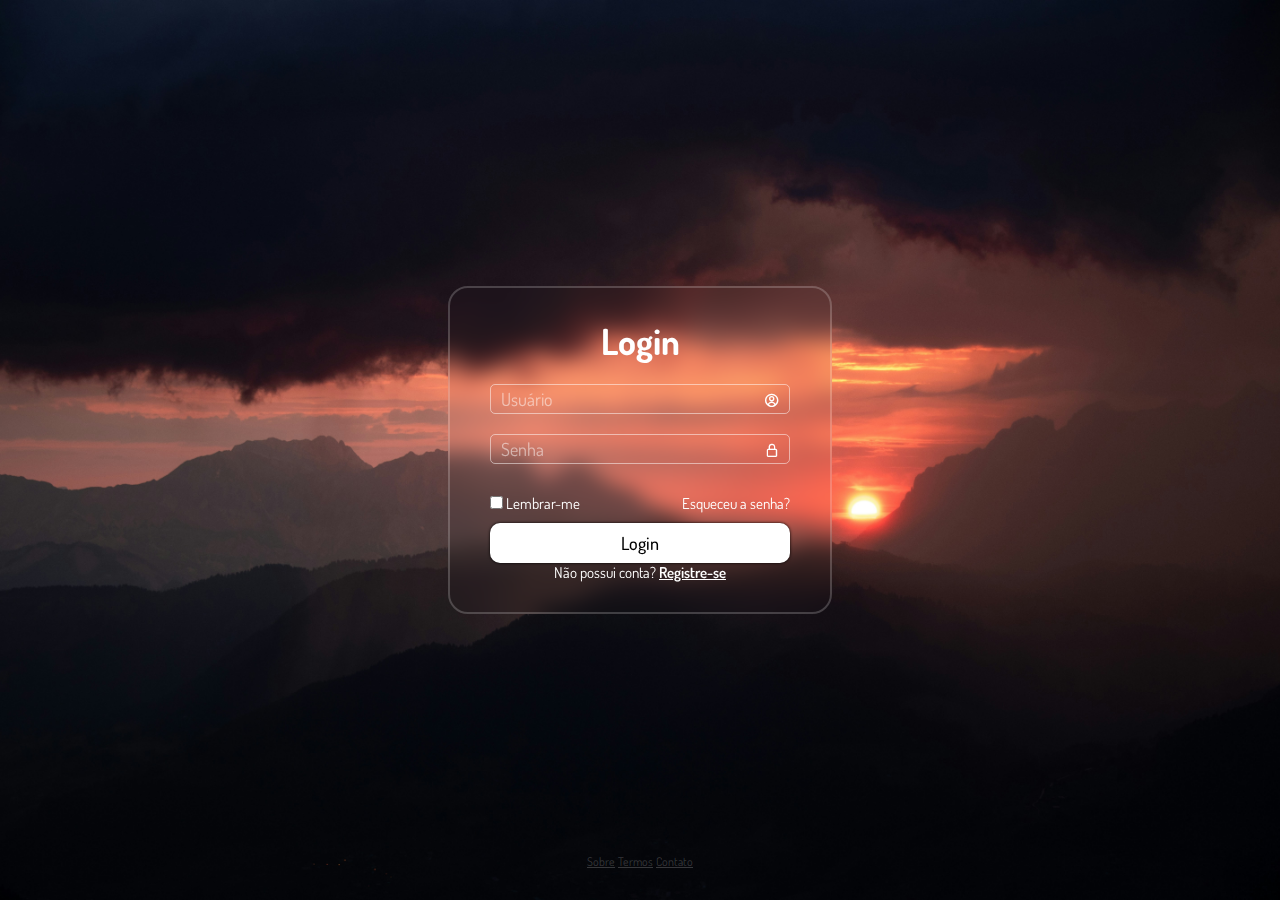
<file: index.html>
<!DOCTYPE html>
<html lang="pt-br">
<head>
    <meta charset="UTF-8">
    <meta name="viewport" content="width=device-width, initial-scale=1.0">
    <title>Login Page</title>
    <link rel="stylesheet" href="style.css">
    <link href='https://unpkg.com/boxicons@2.1.4/css/boxicons.min.css' rel='stylesheet'>
</head>
<body>
    <!-- Capturar algo por classe utilizo: .nomeClasse -->
    <!-- Capturar algo por ID utilizo: #nomeId -->
    <div class="wrapper">
        <form action="">
            <h1>Login</h1>
            <div class="inputbox">
                <input type="text" name="username" placeholder="Usuário" required>
                <i class='bx bx-user-circle'></i>
            </div>
            <div class="inputbox">
                <input type="password" name="password" placeholder="Senha" required>
                <i class='bx bx-lock-alt'></i>
            </div>
            <div class="remember">
                <label for="">
                    <input type="checkbox"> Lembrar-me
                </label>
                <a href="#">Esqueceu a senha?</a>
            </div>
            <button type="submit" class="btn">Login</button>
            <div class="register">
                <p>Não possui conta? <a href="./page2.html">Registre-se</a></p>
            </div>
        </form>
    </div>
    <footer>
        <p><a href="">Sobre</a>      <a href="">Termos</a>       <a href="">Contato</a></p>
    </footer>
</body>
</html>
</file>
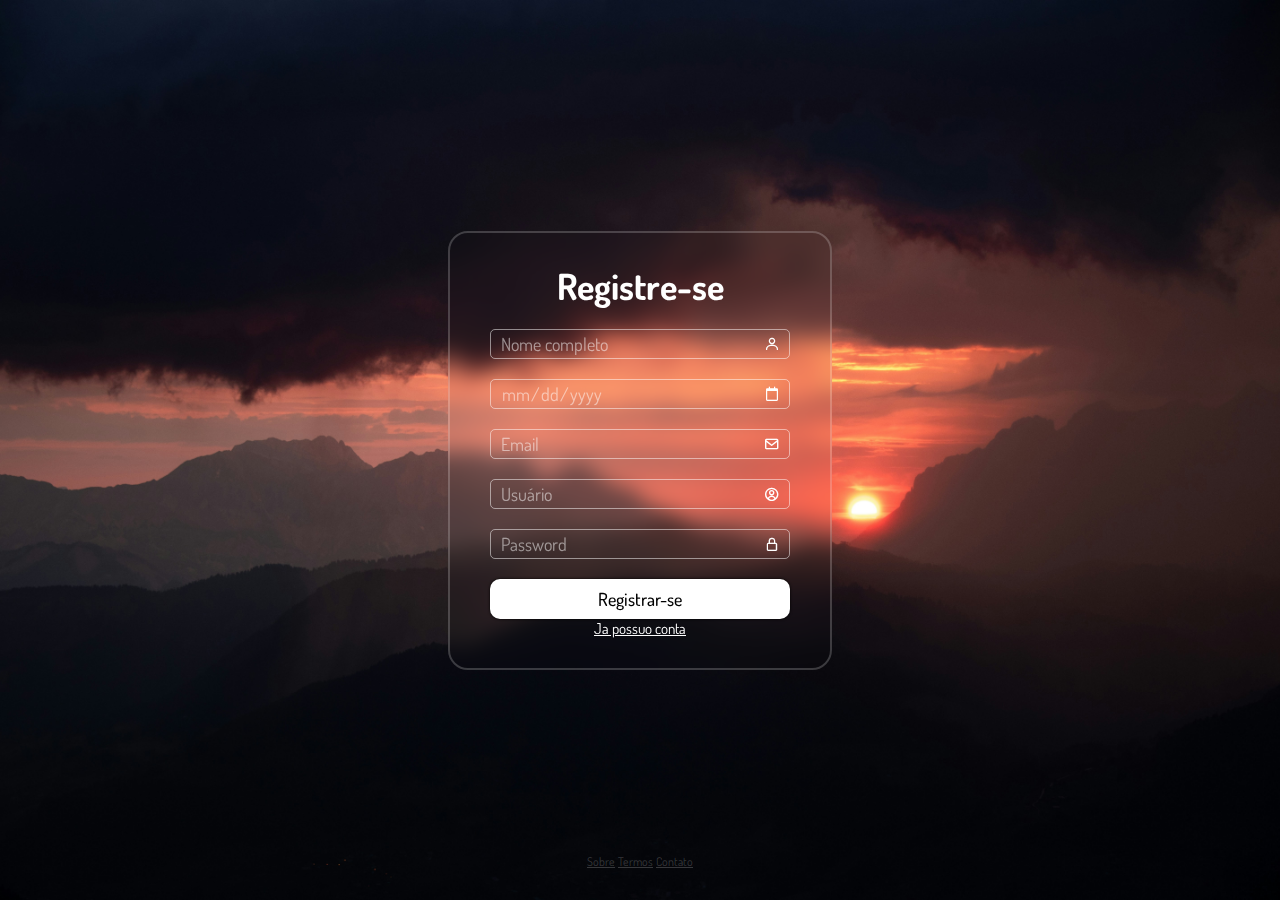
<file: page2.html>
<!DOCTYPE html>
<html lang="pt-br">
<head>
    <meta charset="UTF-8">
    <meta name="viewport" content="width=device-width, initial-scale=1.0">
    <link rel="stylesheet" href="style2.css">
    <link href='https://unpkg.com/boxicons@2.1.4/css/boxicons.min.css' rel='stylesheet'>
    <title>Registro</title>
</head>
<body>
    <div class="container">
        <form action="">
            <h1>Registre-se</h1>
                <div class="inputbox">
                    <input type="text" name="name" placeholder="Nome completo" required>
                    <i class='bx bx-user' ></i>
                </div>
                <div class="inputbox">
                    <input type="date" name="ddn" placeholder="Data de Nascimento" required>
                    <i class='bx bx-calendar-alt'></i>
                </div>
                <div class="inputbox">
                    <input type="email" name="email" placeholder="Email" required>
                    <i class='bx bx-envelope'></i>
                </div>
                    <div class="inputbox">
                    <input type="text" name="user" placeholder="Usuário" required>
                    <i class='bx bx-user-circle'></i>
                </div>
                <div class="inputbox">
                    <input type="password" name="password" placeholder="Password" required>
                    <i class='bx bx-lock-alt'></i>
                </div>
                <button class="bttn">Registrar-se</button>
                <div class="login">
                    <a href="./index.html">Ja possuo conta</a>
                </div>
        </form>
    </div>
    <footer>
        <p><a href="">Sobre</a>      <a href="">Termos</a>       <a href="">Contato</a></p>
    </footer>
</body>
</html>
</file>
<file: style.css>
@import url('https://fonts.googleapis.com/css2?family=Dosis:wght@200..800&display=swap');

* {
    margin: 0;
    padding: 0;
    box-sizing: border-box;
    font-family: Dosis;
    color: white;
}

body {
    display: flex;
    justify-content: center;
    align-items: center;
    min-height: 100vh;
    background: url(./assets/fundo.jpg) no-repeat;
    background-size: cover;
    background-position: center;
}

.wrapper {
    width: 30%;
    background-color: transparent;
    border: 2px solid rgba(255, 255, 255, 0.2);
    border-radius: 20px;
    backdrop-filter: blur(10px);
    padding: 30px 40px;
}

.wrapper h1 {
    font-size: 36px;
    text-align: center;
    margin-bottom: 20px;
}

.wrapper .inputbox {
   width: 100%;
   height: 50px;
   position: relative;
}

.inputbox input{
    width: 100%;
    height: 30px;
    background-color: transparent;
    border: 1px solid rgba(255, 255, 255, 0.5);
    border-radius: 5px;
    font-size: 18px;
    padding-left: 10px;
    outline: none;
}

.inputbox input::placeholder /*Herdado*/{
    color: rgba(255, 255, 255, 0.5);
}

.inputbox i {
    position: absolute;
    right: 10px;
    top: 15%;
    transform: translateY(-50);
}

.wrapper .remember {
    display: flex;
    justify-content: space-between;
    font-size: 15px;
    margin: 10px 0 10px;
}

.remember label input{
    accent-color: rgba(255, 255, 255, 0.5);
}

.remember a {
    text-decoration: none;
}

.wrapper .btn {
    width: 100%;
    height: 40px;
    background-color: white;
    color: black;
    outline: none;
    border: none;
    border-radius: 10px;
    box-shadow: 0 0 3px black;
    cursor: pointer;
    font-size: 18px;
    font-weight: 500;
}

.wrapper .register {
    font-size: 15px;
    text-align: center;
}

.register p a{
    font-weight: 600;
}

footer {
    position: absolute;
    width: 100%;
    height: 50px;
    bottom: 0;
    text-align: center;
}

footer p a{
    font-size: 12px;
    color: rgba(255, 255, 255, 0.2);
}
</file>
<file: style2.css>
@import url('https://fonts.googleapis.com/css2?family=Dosis:wght@200..800&display=swap');

* {
    margin: 0;
    padding: 0;
    box-sizing: border-box;
    font-family: Dosis;
    color: white;
}

body {
    display: flex;
    flex-direction: column;
    justify-content: center;
    align-items: center;
    min-height: 100vh;
    background: url(./assets/fundo.jpg) no-repeat;
    background-size: cover;
    background-position: center;
}

.container {
    width: 30%;
    background-color: transparent;
    backdrop-filter: blur(10px);
    border: 2px solid rgba(255, 255, 255, 0.2);
    border-radius: 20px;
    padding: 30px 40px;
}

.container h1 {
    font-size: 36px;
    text-align: center;
    margin-bottom: 20px;
}

.container .inputbox {
    width: 100%;
    height: 50px;
    position: relative;
}

.inputbox input {
    width: 100%;
    height: 30px;
    background-color: transparent;
    border: 1px solid rgba(255, 255, 255, 0.5);
    border-radius: 5px;
    font-size: 18px;
    padding-left: 10px;
    outline: none;
}

.inputbox input::placeholder {
    color: rgba(255, 255, 255, 0.5);
}

.inputbox input[type="date"]::-webkit-calendar-picker-indicator{
    margin-right: 7px;
    z-index: 1;
    opacity: 0;
    cursor: pointer;
}

.inputbox input[type="date"] {
    color: rgba(255, 255, 255, 0.5);
}

.inputbox i {
    position: absolute;
    right: 10px;
    top: 15%;
    transform: translateY(-50);
}

.container .bttn {
    width: 100%;
    height: 40px;
    border: none;
    border-radius: 10px;
    outline: none;
    background-color: white;
    color: black;
    font-size: 18px;
    font-weight: 500;
    box-shadow: 0 0 3px black;
    cursor: pointer;
}

.login a {
    display: flex;
    justify-content: center;
    font-size: 15px;
}

footer {
    position: absolute;
    width: 100%;
    height: 50px;
    bottom: 0;
    text-align: center;
}

footer p a{
    font-size: 12px;
    color: rgba(255, 255, 255, 0.2);
}
</file>
